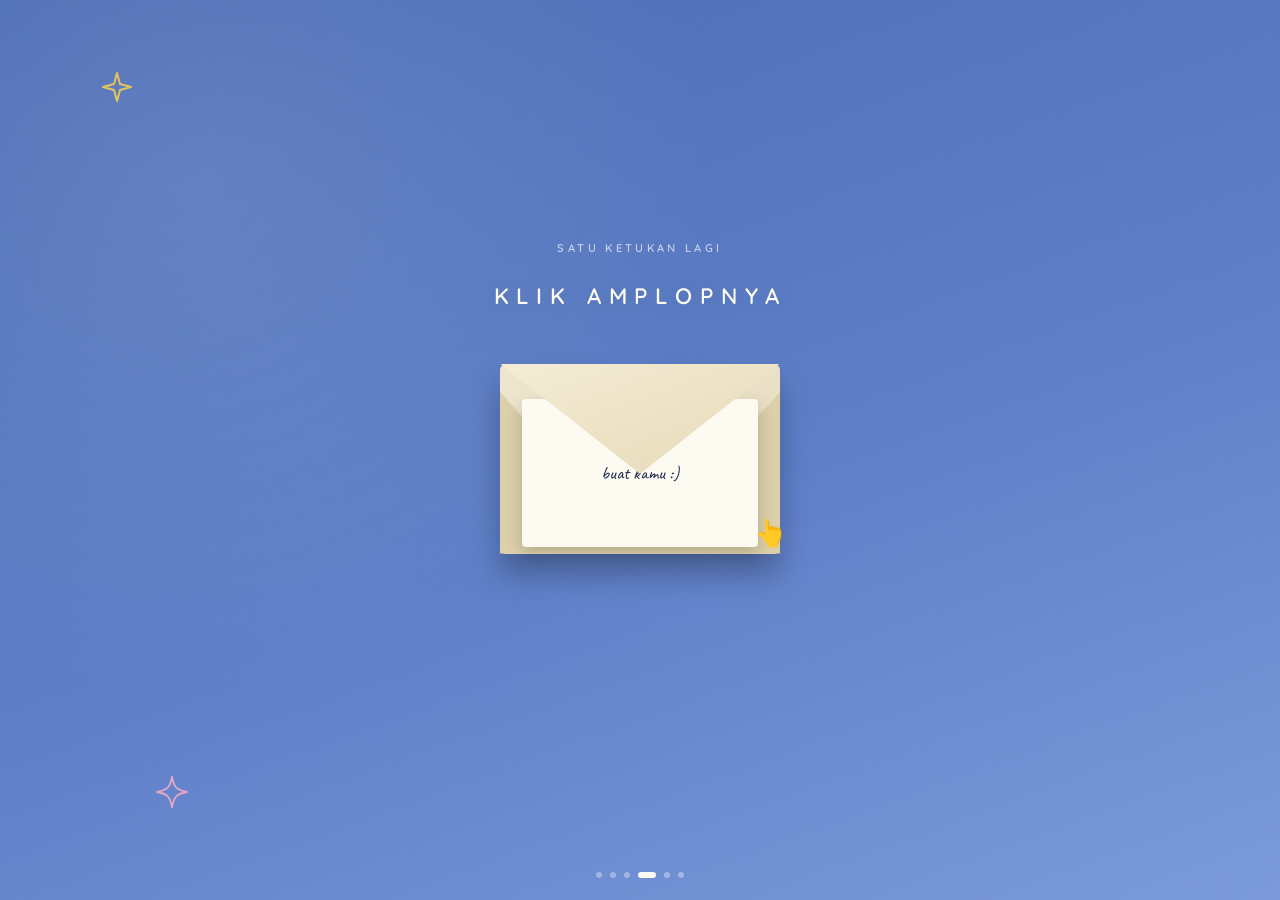
<file: page4.html>
<!DOCTYPE html>
<html lang="id">
<head>
<meta charset="UTF-8">
<meta name="viewport" content="width=device-width, initial-scale=1.0">
<title>buka suratnya</title>
<link rel="stylesheet" href="style.css">
<style>
  .env-stage{
    width:280px; height:190px;
    position:relative;
    margin:2.4rem auto 1rem auto;
    cursor:pointer;
    perspective:1000px;
  }
  .env-back{
    position:absolute; inset:0;
    background:linear-gradient(160deg,#efe6cf,#e2d6b8);
    border-radius:6px;
    box-shadow:0 20px 30px rgba(0,0,0,0.28);
  }
  .env-back::before, .env-back::after{
    content:"";
    position:absolute; bottom:0; width:52%; height:100%;
    background:#dccfa9;
  }
  .env-back::before{ left:0; clip-path:polygon(0 100%, 0 15%, 100% 100%); }
  .env-back::after{ right:0; clip-path:polygon(100% 100%, 100% 15%, 0 100%); }

  .letter{
    position:absolute; left:8%; width:84%; height:78%;
    top:14%;
    background:var(--white);
    border-radius:4px;
    box-shadow:0 6px 16px rgba(0,0,0,0.18);
    display:flex; align-items:center; justify-content:center;
    padding:1rem;
    z-index:2;
    transition:transform 0.7s cubic-bezier(.34,1.56,.64,1);
    transform:translateY(6%);
  }
  .letter p{
    font-family:'Caveat', cursive;
    font-size:1.15rem;
    color:var(--ink);
    line-height:1.35;
    margin:0;
  }
  .flap{
    position:absolute; top:0; left:0; width:100%; height:58%;
    background:linear-gradient(160deg,#f4ecd6,#e6d9b6);
    clip-path:polygon(0 0, 100% 0, 50% 100%);
    transform-origin:top center;
    transition:transform 0.6s ease;
    z-index:3;
    box-shadow:0 2px 6px rgba(0,0,0,0.12);
  }
  .env-stage.open .flap{
    transform:rotateX(180deg);
    z-index:1;
  }
  .env-stage.open .letter{
    transform:translateY(-46%);
  }
  .cursor-hint{
    position:absolute; right:-6px; bottom:6px;
    font-size:1.6rem;
    animation:point 1.4s ease-in-out infinite;
    z-index:4;
  }
  @keyframes point{
    0%,100%{ transform:translate(0,0) rotate(0deg); }
    50%{ transform:translate(-4px,-6px) rotate(-8deg); }
  }
  .env-stage.open .cursor-hint{ display:none; }

  .reveal-btn{
    opacity:0; pointer-events:none;
    transition:opacity 0.5s ease;
  }
  .reveal-btn.show{ opacity:1; pointer-events:auto; }
</style>
</head>
<body>

<svg class="doodle float" style="top:8%; left:8%; width:30px;" viewBox="0 0 30 30"><path d="M15 1l3 11 11 3-11 3-3 11-3-11-11-3 11-3z" fill="none" stroke="var(--yellow)" stroke-width="2" stroke-linejoin="round"/></svg>
<svg class="doodle float delay" style="bottom:10%; left:12%; width:36px;" viewBox="0 0 40 40"><path d="M20 3C22 15 25 18 37 20C25 22 22 25 20 37C18 25 15 22 3 20C15 18 18 15 20 3Z" fill="none" stroke="var(--pink)" stroke-width="2" stroke-linejoin="round"/></svg>

<div class="page">
  <div class="eyebrow fade-up d1">satu ketukan lagi</div>
  <h1 class="headline fade-up d2" style="font-size:clamp(1rem,3vw,1.4rem);">klik amplopnya</h1>

  <div class="env-stage fade-up d3" id="envStage" onclick="openEnvelope()">
    <div class="env-back"></div>
    <div class="letter"><p>buat kamu&nbsp;:)</p></div>
    <div class="flap"></div>
    <div class="cursor-hint">👆</div>
  </div>

  <a href="page5.html" class="btn reveal-btn" id="revealBtn">baca suratnya</a>
</div>

<div class="step-track">
  <span></span><span></span><span></span><span class="active"></span><span></span><span></span>
</div>

<script>
  function openEnvelope(){
    document.getElementById('envStage').classList.add('open');
    document.getElementById('revealBtn').classList.add('show');
  }
</script>

</body>
</html>
</file>
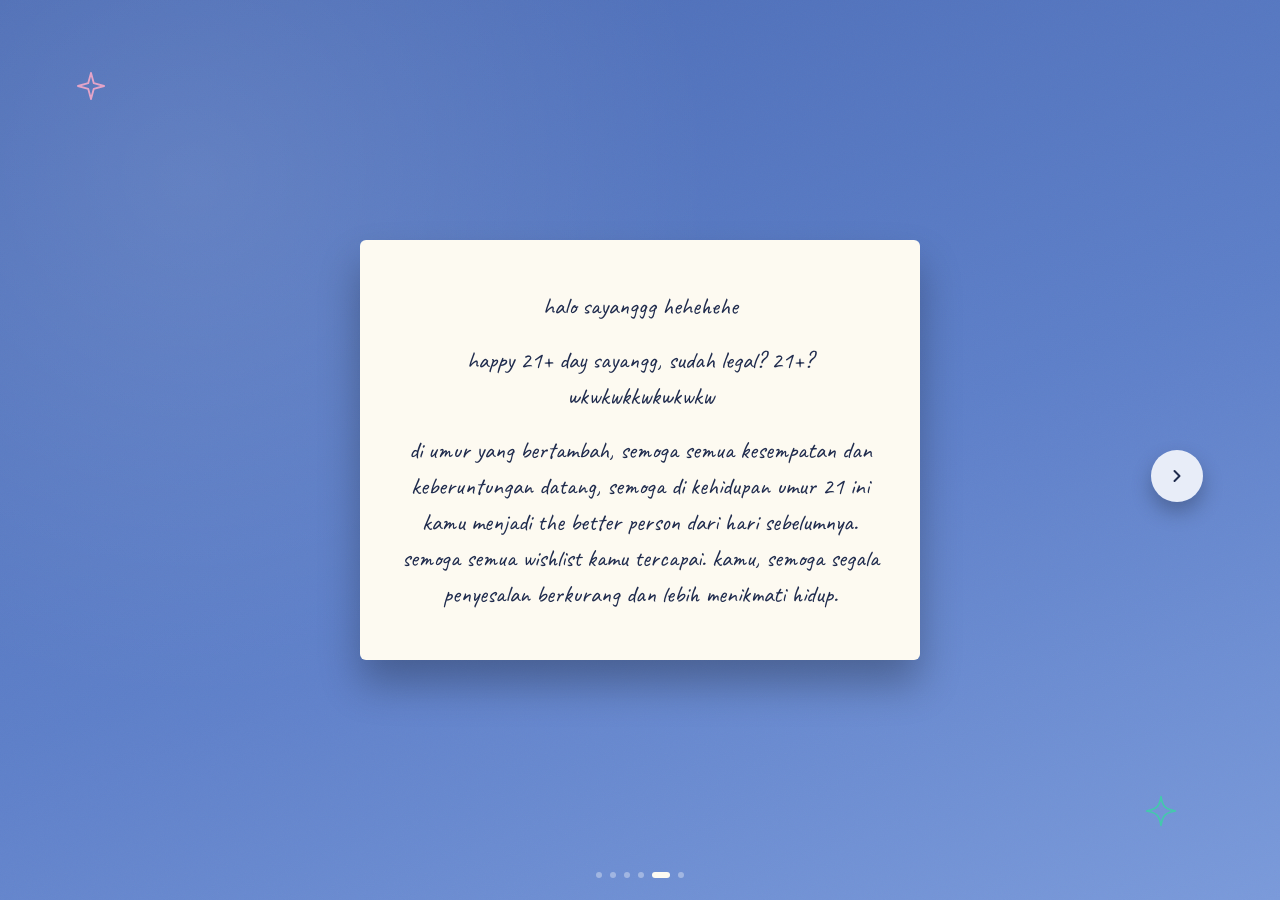
<file: page5.html>
<!DOCTYPE html>
<html lang="id">
<head>
<meta charset="UTF-8">
<meta name="viewport" content="width=device-width, initial-scale=1.0">
<title>surat buat kamu</title>
<link rel="stylesheet" href="style.css">
<style>
  .letter-card{
    width:min(560px, 88vw);
    background:var(--white);
    border-radius:6px;
    padding:3rem 2.4rem;
    box-shadow:0 24px 40px rgba(0,0,0,0.28);
    position:relative;
  }
  .letter-card p{
    font-family:'Caveat', cursive;
    color:var(--ink);
    font-size:clamp(1.15rem, 2.6vw, 1.5rem);
    line-height:1.5;
    margin:0 0 1.1rem 0;
  }
  .letter-card p:last-child{ margin-bottom:0; }

  .arrow-link{
    position:fixed;
    right:6%; top:50%;
    transform:translateY(-50%);
    width:52px; height:52px;
    border-radius:50%;
    background:rgba(255,255,255,0.85);
    display:flex; align-items:center; justify-content:center;
    box-shadow:0 10px 20px rgba(0,0,0,0.25);
    text-decoration:none;
    transition:transform 0.25s ease, background 0.25s ease;
  }
  .arrow-link:hover{ transform:translateY(-50%) translateX(6px); background:var(--white); }
  .arrow-link svg{ width:20px; height:20px; }

  @media (max-width:640px){
    .arrow-link{ position:static; margin-top:2rem; transform:none; }
    .arrow-link:hover{ transform:translateX(4px); }
  }
</style>
</head>
<body>

<svg class="doodle float" style="top:8%; left:6%; width:28px;" viewBox="0 0 30 30"><path d="M15 1l3 11 11 3-11 3-3 11-3-11-11-3 11-3z" fill="none" stroke="var(--pink)" stroke-width="2" stroke-linejoin="round"/></svg>
<svg class="doodle float delay" style="bottom:8%; right:8%; width:34px;" viewBox="0 0 40 40"><path d="M20 3C22 15 25 18 37 20C25 22 22 25 20 37C18 25 15 22 3 20C15 18 18 15 20 3Z" fill="none" stroke="var(--teal)" stroke-width="2" stroke-linejoin="round"/></svg>

<div class="page" style="justify-content:center;">
  <div class="letter-card fade-up d1">
    <p>halo sayanggg hehehehe</p>
    <p>happy 21+ day sayangg, sudah legal? 21+? wkwkwkkwkwkwkw</p>
    <p>di umur yang bertambah, semoga semua kesempatan dan keberuntungan datang, semoga di kehidupan umur 21 ini kamu menjadi the better person dari hari sebelumnya. semoga semua wishlist kamu tercapai. kamu, semoga segala penyesalan berkurang dan lebih menikmati hidup.</p>
  </div>

  <a href="page6.html" class="arrow-link fade-up d2" aria-label="lanjut">
    <svg viewBox="0 0 24 24" fill="none" stroke="var(--ink)" stroke-width="2.4" stroke-linecap="round" stroke-linejoin="round"><path d="M9 18l6-6-6-6"/></svg>
  </a>
</div>

<div class="step-track">
  <span></span><span></span><span></span><span></span><span class="active"></span><span></span>
</div>

</body>
</html>
</file>
<file: style.css>
@import url('https://fonts.googleapis.com/css2?family=Caveat:wght@500;600;700&family=Quicksand:wght@400;500;600;700&display=swap');

:root{
  --blue-deep:   #4a6bb5;
  --blue:        #5d7fc9;
  --blue-soft:   #7a9adb;
  --cream:       #f6efdd;
  --pink:        #f3a9c9;
  --yellow:      #f5cd52;
  --teal:        #3fcfa8;
  --ink:         #1f2b4d;
  --white:       #fdfaf1;
}

*{ box-sizing:border-box; }

html,body{
  margin:0; padding:0; height:100%;
  font-family:'Quicksand', sans-serif;
  background:
    radial-gradient(circle at 15% 20%, rgba(255,255,255,0.10), transparent 40%),
    linear-gradient(160deg, var(--blue-deep), var(--blue) 55%, var(--blue-soft));
  color:var(--white);
  overflow-x:hidden;
}

/* paper grain overlay, gives the same soft-textured feel as the original card */
body::before{
  content:"";
  position:fixed; inset:0;
  background-image:url("data:image/svg+xml,%3Csvg xmlns='http://www.w3.org/2000/svg' width='120' height='120'%3E%3Cfilter id='n'%3E%3CfeTurbulence type='fractalNoise' baseFrequency='0.9' numOctaves='2' stitchTiles='stitch'/%3E%3C/filter%3E%3Crect width='100%25' height='100%25' filter='url(%23n)' opacity='0.035'/%3E%3C/svg%3E");
  pointer-events:none;
  z-index:1;
}

.page{
  position:relative;
  min-height:100vh;
  width:100%;
  display:flex;
  flex-direction:column;
  align-items:center;
  justify-content:center;
  padding:6vh 6vw;
  text-align:center;
  z-index:2;
}

.script{
  font-family:'Caveat', cursive;
  font-weight:700;
  line-height:1.05;
}

.headline{
  font-family:'Quicksand', sans-serif;
  font-weight:600;
  letter-spacing:0.35em;
  text-transform:uppercase;
  color:var(--white);
  text-shadow:0 2px 18px rgba(0,0,0,0.15);
}

.eyebrow{
  font-family:'Quicksand', sans-serif;
  font-weight:600;
  letter-spacing:0.3em;
  text-transform:uppercase;
  font-size:0.7rem;
  color:rgba(255,255,255,0.65);
  margin-bottom:0.75rem;
}

.btn{
  display:inline-block;
  margin-top:2.75rem;
  padding:0.85rem 2.4rem;
  font-family:'Quicksand', sans-serif;
  font-weight:600;
  letter-spacing:0.18em;
  text-transform:uppercase;
  font-size:0.8rem;
  color:var(--ink);
  background:rgba(255,255,255,0.82);
  border:1px solid rgba(255,255,255,0.9);
  border-radius:999px;
  text-decoration:none;
  box-shadow:0 10px 24px rgba(20,30,60,0.25);
  transition:transform 0.25s ease, box-shadow 0.25s ease, background 0.25s ease;
  cursor:pointer;
}
.btn:hover{
  transform:translateY(-3px);
  box-shadow:0 16px 30px rgba(20,30,60,0.3);
  background:var(--white);
}
.btn:active{ transform:translateY(0px) scale(0.98); }

.btn.ghost{
  background:transparent;
  color:var(--white);
  border-color:rgba(255,255,255,0.55);
  box-shadow:none;
}
.btn.ghost:hover{ background:rgba(255,255,255,0.12); }

/* doodle decorations, absolutely positioned, echo the hand-drawn stars/squiggles/sparkles from the card */
.doodle{ position:absolute; z-index:2; opacity:0.9; pointer-events:none; }
.doodle.float{ animation:bob 6s ease-in-out infinite; }
.doodle.float.slow{ animation-duration:9s; }
.doodle.float.delay{ animation-delay:1.4s; }

@keyframes bob{
  0%,100%{ transform:translateY(0) rotate(0deg); }
  50%{ transform:translateY(-14px) rotate(6deg); }
}

.fade-up{
  animation:fadeUp 0.9s ease both;
}
@keyframes fadeUp{
  from{ opacity:0; transform:translateY(18px); }
  to{ opacity:1; transform:translateY(0); }
}
.d1{ animation-delay:0.1s; }
.d2{ animation-delay:0.35s; }
.d3{ animation-delay:0.6s; }
.d4{ animation-delay:0.85s; }

.step-track{
  position:fixed;
  bottom:22px; left:50%;
  transform:translateX(-50%);
  display:flex; gap:8px;
  z-index:5;
}
.step-track span{
  width:6px; height:6px; border-radius:50%;
  background:rgba(255,255,255,0.35);
}
.step-track span.active{ background:var(--white); width:18px; border-radius:4px; }

@media (prefers-reduced-motion: reduce){
  .doodle.float{ animation:none; }
  .fade-up{ animation:none; opacity:1; transform:none; }
}
</file>
